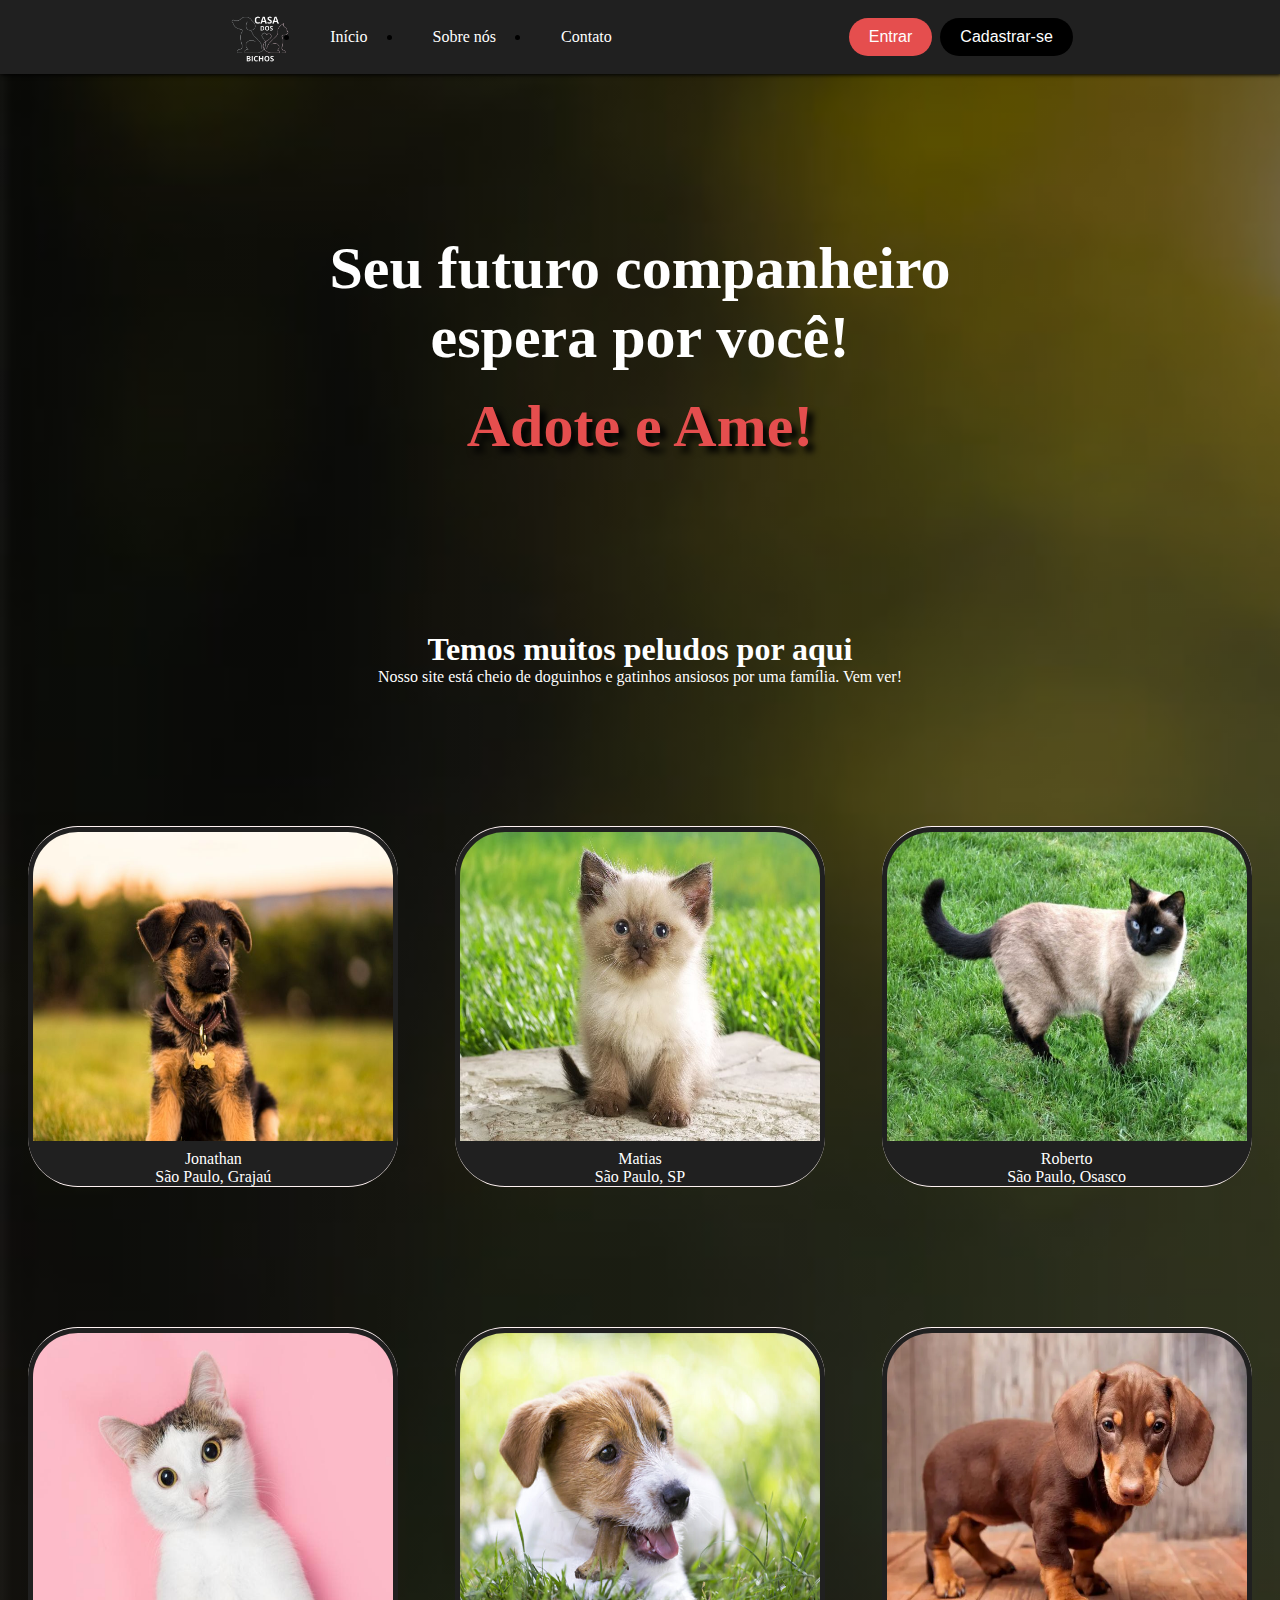
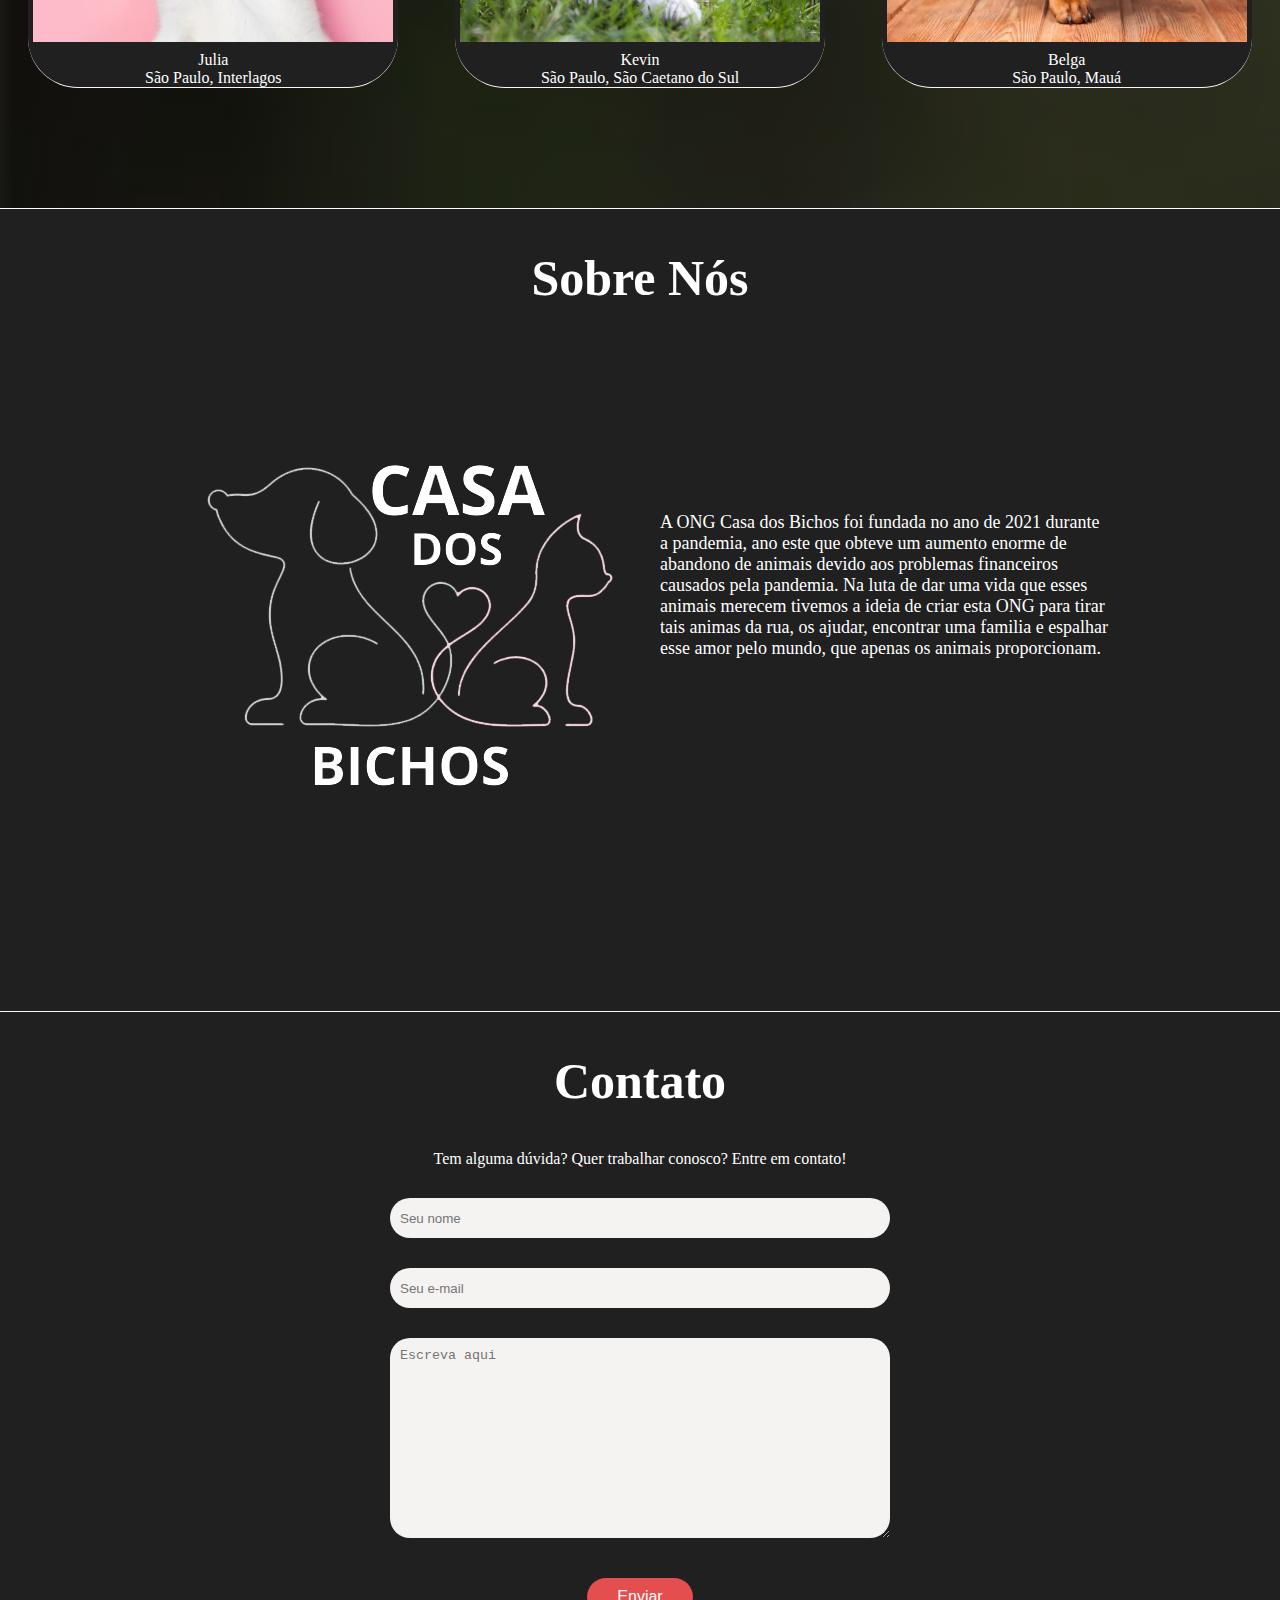
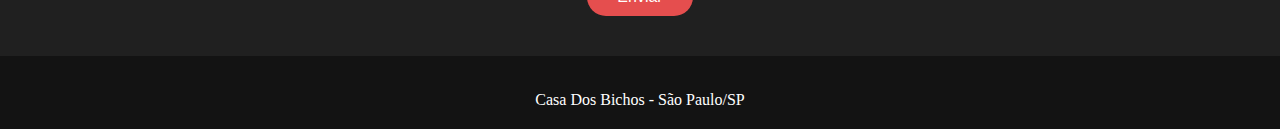
<file: index.html>
<!DOCTYPE html>
<html lang="pt-BR">
<head>
    <meta charset="UTF-8">
    <meta http-equiv="X-UA-Compatible" content="IE=edge">
    <meta name="viewport" content="width=device-width, initial-scale=1.0">
    <link href="https://cdn.jsdelivr.net/npm/bootstrap@5.3.0-alpha1/dist/css/bootstrap.min.css" rel="stylesheet" integrity="sha384-GLhlTQ8iRABdZLl6O3oVMWSktQOp6b7In1Zl3/Jr59b6EGGoI1aFkw7cmDA6j6gD" crossorigin="anonymous">
    <link rel="stylesheet" href="styles.css">

    <link rel="apple-touch-icon" sizes="57x57" href="/Imagens/Favicon//apple-icon-57x57.png">
    <link rel="apple-touch-icon" sizes="60x60" href="/Imagens/Favicon/apple-icon-60x60.png">
    <link rel="apple-touch-icon" sizes="72x72" href="/Imagens/Favicon/apple-icon-72x72.png">
    <link rel="apple-touch-icon" sizes="76x76" href="/Imagens/Favicon/apple-icon-76x76.png">
    <link rel="apple-touch-icon" sizes="114x114" href="/Imagens/Favicon/apple-icon-114x114.png">
    <link rel="apple-touch-icon" sizes="120x120" href="/Imagens/Favicon/apple-icon-120x120.png">
    <link rel="apple-touch-icon" sizes="144x144" href="/Imagens/Favicon/apple-icon-144x144.png">
    <link rel="apple-touch-icon" sizes="152x152" href="/Imagens/Favicon/apple-icon-152x152.png">
    <link rel="apple-touch-icon" sizes="180x180" href="/Imagens/Favicon/apple-icon-180x180.png">
    <link rel="icon" type="image/png" sizes="192x192"  href="/Imagens/Favicon/android-icon-192x192.png">
    <link rel="icon" type="image/png" sizes="32x32" href="/Imagens/Favicon/favicon-32x32.png">
    <link rel="icon" type="image/png" sizes="96x96" href="/Imagens/Favicon/favicon-96x96.png">
    <link rel="icon" type="image/png" sizes="16x16" href="/Imagens/Favicon/favicon-16x16.png">
    <link rel="manifest" href="/manifest.json">
    <meta name="msapplication-TileColor" content="#ffffff">
    <meta name="msapplication-TileImage" content="/ms-icon-144x144.png">
    <meta name="theme-color" content="#ffffff">

    <title>Casa Dos Bichos</title>
</head>
<body>
    <header class="cabecalho">
            <div class="cbc">
                <nav class="cabecalho-menu">
                    <a href=""><img class="cabecalho-menu-logo" src="Imagens/Logo.png" alt=""></a>
                    <li class="cabecalho-lista">
                        <a href="" class="cabecalho-menu-itens">Início</a>
                    </li>
                    <li class="cabecalho-lista">
                        <a href="#botao-sobre-nos" class="cabecalho-menu-itens">Sobre nós</a>
                    </li>
                    <li class="cabecalho-lista">
                        <a href="#botao-contato" class="cabecalho-menu-itens">Contato</a>
                    </li>
                    <div class="cabecalho-menu-botoes">
                        <a href="./login-signup/login.html"><button class="cabecalho-menu-botao-entrar" type="button">Entrar</button></a>
                        <a href="./login-signup/signup.html"><button class="cabecalho-menu-botao-cadastro" type="button">Cadastrar-se</button></a> 
                    </div>
                </nav>
            </div>
    </header>

    <div class="conteiner-menu">
        <main class="menu">
            <div class="esquerda">
                <h1 class="menu-titulo">Seu futuro companheiro espera por você!</h1>
                <h1 class="menu-titulo" id="menu-titulo-adote">Adote e Ame!</h1>
            </div>
        </main>
    </div>

    <div class="menu-titulo2">
        <h1 class="menu-titulo2-escrito">Temos muitos peludos por aqui</h1>
        <p class="menu-titulo2-escrito">Nosso site está cheio de doguinhos e gatinhos ansiosos por uma família.
        Vem ver!</p></a>
    </div>

    <div class="conteiner-conteudo">
        
        <div class="conteudo-escrito">
            <a href=""><p class="conteudo-adote">Adote</p></a>
            <img class="conteudo-animal"src="/Imagens/Animal1.jpg" alt="">
            <p>Jonathan</p>
            <p>São Paulo, Grajaú</p>
        </div>
        <div class="conteudo-escrito">
            <a href=""><p class="conteudo-adote">Adote</p></a>
            <img class="conteudo-animal"src="/Imagens/Animal2.jpg" alt="">
            <p>Matias</p>
            <p>São Paulo, SP</p>
        </div>
        <div class="conteudo-escrito">
            <a href=""><p class="conteudo-adote">Adote</p></a>
            <img class="conteudo-animal"src="/Imagens/Animal3.jpg" alt="">
            <p>Roberto</p>
            <p>São Paulo, Osasco</p>
        </div>
    </div>

    <div class="conteiner-conteudo">
        <div class="conteudo-escrito">
            <a href=""><p class="conteudo-adote">Adote</p></a>
            <img class="conteudo-animal"src="/Imagens/Animal4.jpg" alt="">
            <p>Julia</p>
            <p>São Paulo, Interlagos</p>
        </div>
        <div class="conteudo-escrito">
            <a href=""><p class="conteudo-adote">Adote</p></a>
            <img class="conteudo-animal"src="/Imagens/Animal5.jpg" alt="">
            <p>Kevin</p>
            <p>São Paulo, São Caetano do Sul</p>
        </div>
        <div class="conteudo-escrito">
            <a href=""><p class="conteudo-adote">Adote</p></a>
            <img class="conteudo-animal"src="/Imagens/Animal6.jpg" alt="">
            <p>Belga</p>
            <p>São Paulo, Mauá</p>
        </div>
    </div>

    <div class="sobre-nos">
        <h1 id="botao-sobre-nos" class="titulo-sobre-nos">Sobre Nós</h1>
        <section class="conteiner-logo-sn">
            <div class="conteudo-sn">
                <div class="imagem-sn">
                    <img src="/Imagens/Logo.png" alt="">
                </div>
                <div class="texto-sobre-nos">
                    <p class="texto-sn">A ONG Casa dos Bichos foi fundada no ano de 2021 durante a pandemia, ano este que obteve um aumento enorme de abandono de animais devido aos problemas financeiros causados pela pandemia. Na luta de dar uma vida que esses animais merecem tivemos a ideia de criar esta ONG para tirar tais animas da rua, os ajudar, encontrar uma familia e espalhar esse amor pelo mundo, que apenas os animais proporcionam.</p>
                </div>
            </div>
        </section>
    </div>
    
    <section class="contato">
        <div class="titulo-contato">
            <h1 id="botao-contato" class="">
                Contato
            </h1>
        </div>
        <p class="texto-contato">Tem alguma dúvida? Quer trabalhar conosco? Entre em contato!</p>
        <div class="div-inputs">
            <input class="inpt" type="text" placeholder="Seu nome">
            <input class="inpt" type="text" placeholder="Seu e-mail">
            <textarea class="msg" placeholder="Escreva aqui"></textarea>
            <input class="btn_submit" type="submit" value="Enviar">
        </div>
    </section>

    <footer>
        <div class="rodape">
            <p class="texto-rodape">Casa Dos Bichos - São Paulo/SP</p>
        </div>
    </footer>
</body>
</html>
</file>
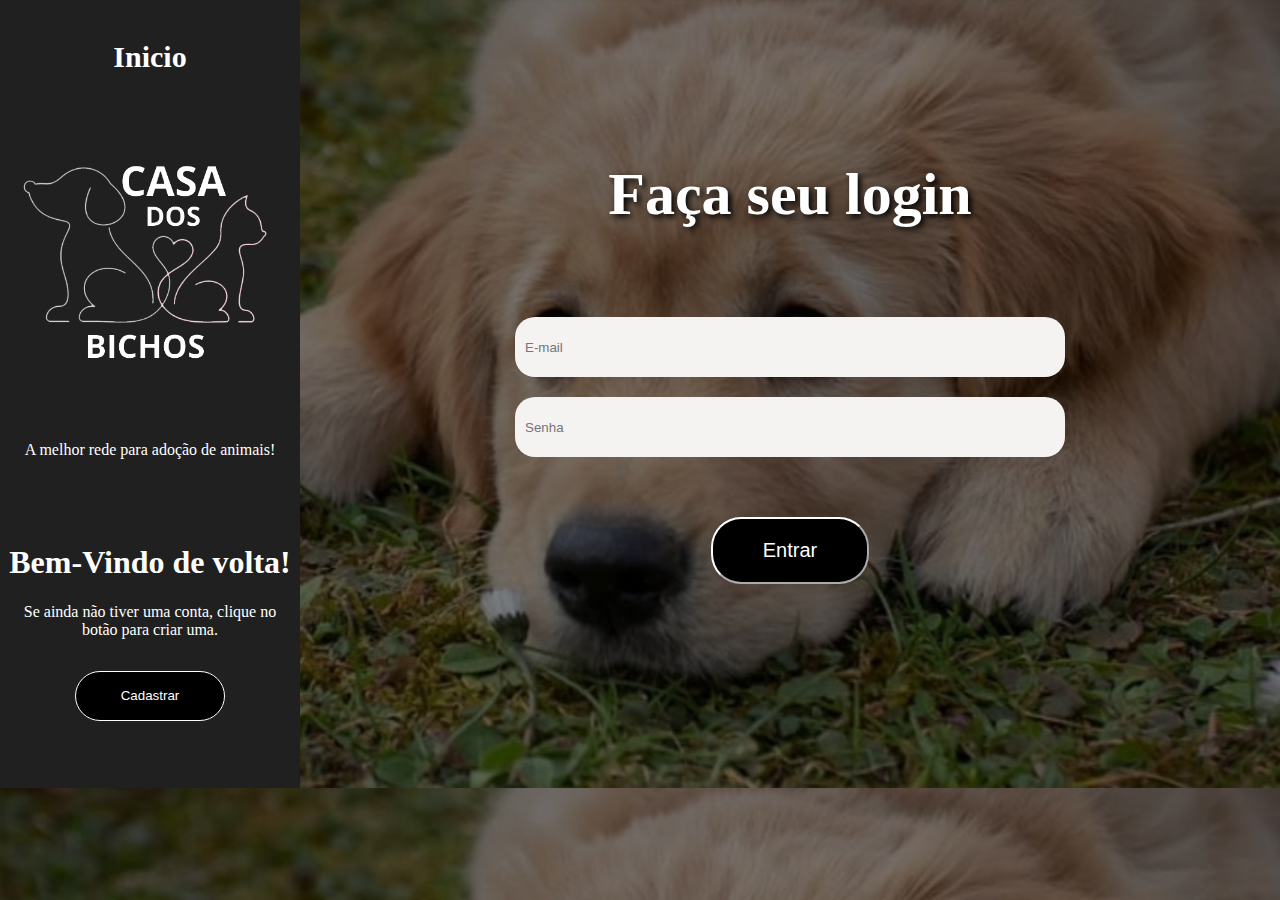
<file: login-signup/login.html>
<!DOCTYPE html>
<html lang="en">

<head>
    <link rel="stylesheet" href="login.css">
    <meta charset="UTF-8">
    <meta http-equiv="X-UA-Compatible" content="IE=edge">
    <meta name="viewport" content="width=device-width, initial-scale=1.0">

    <link rel="apple-touch-icon" sizes="57x57" href="/Imagens/Favicon//apple-icon-57x57.png">
    <link rel="apple-touch-icon" sizes="60x60" href="/Imagens/Favicon/apple-icon-60x60.png">
    <link rel="apple-touch-icon" sizes="72x72" href="/Imagens/Favicon/apple-icon-72x72.png">
    <link rel="apple-touch-icon" sizes="76x76" href="/Imagens/Favicon/apple-icon-76x76.png">
    <link rel="apple-touch-icon" sizes="114x114" href="/Imagens/Favicon/apple-icon-114x114.png">
    <link rel="apple-touch-icon" sizes="120x120" href="/Imagens/Favicon/apple-icon-120x120.png">
    <link rel="apple-touch-icon" sizes="144x144" href="/Imagens/Favicon/apple-icon-144x144.png">
    <link rel="apple-touch-icon" sizes="152x152" href="/Imagens/Favicon/apple-icon-152x152.png">
    <link rel="apple-touch-icon" sizes="180x180" href="/Imagens/Favicon/apple-icon-180x180.png">
    <link rel="icon" type="image/png" sizes="192x192"  href="/Imagens/Favicon/android-icon-192x192.png">
    <link rel="icon" type="image/png" sizes="32x32" href="/Imagens/Favicon/favicon-32x32.png">
    <link rel="icon" type="image/png" sizes="96x96" href="/Imagens/Favicon/favicon-96x96.png">
    <link rel="icon" type="image/png" sizes="16x16" href="/Imagens/Favicon/favicon-16x16.png">
    <link rel="manifest" href="/manifest.json">
    <meta name="msapplication-TileColor" content="#ffffff">
    <meta name="msapplication-TileImage" content="/ms-icon-144x144.png">
    <meta name="theme-color" content="#ffffff">
    
    <title>Entrar</title>
</head>

<body>
    <main class="main-login">
        <section class="section-login-1">
            <div class="inicio">
                <a class="inicio" href="/index.html">Inicio</a>
            </div>
            <div class="div-logo">
                <h1>
                    <a href="/index.html"><img class="logo" src="/Imagens/Logo.png" alt=""></a>
                </h1>
            </div>
            <div class="div-melhor-rede">
                <p>A melhor rede para adoção de animais!</p>
            </div>

            <div class="div-bemvindo">
                <h1>
                    Bem-Vindo de volta!
                </h1>
            </div>
            <div class="div-cadastrar-p">
                <p class="div-cadastrar-escrita">
                    Se ainda não tiver uma conta, clique no <br />botão para criar uma.
                </p>
            </div>

            <div>
                <a href="/login-signup/signup.html"><button class="button-cadastrar" type="button">Cadastrar</button></a>
            </div>
        </section>

        <section class="section-login-2">
            <div class="div-login-conta">
                <h1>
                    Faça seu login
                </h1>
            </div>
            <div class="div-inputs">
                <input type="text" placeholder="E-mail"></input>
                <input type="password" placeholder="Senha"></input>
            </div>

            <div class="div-button-entrar">
                <button class="button-entrar">
                    Entrar
                </button>
            </div>
        </section>
    </main>
</body>

</html>
</file>
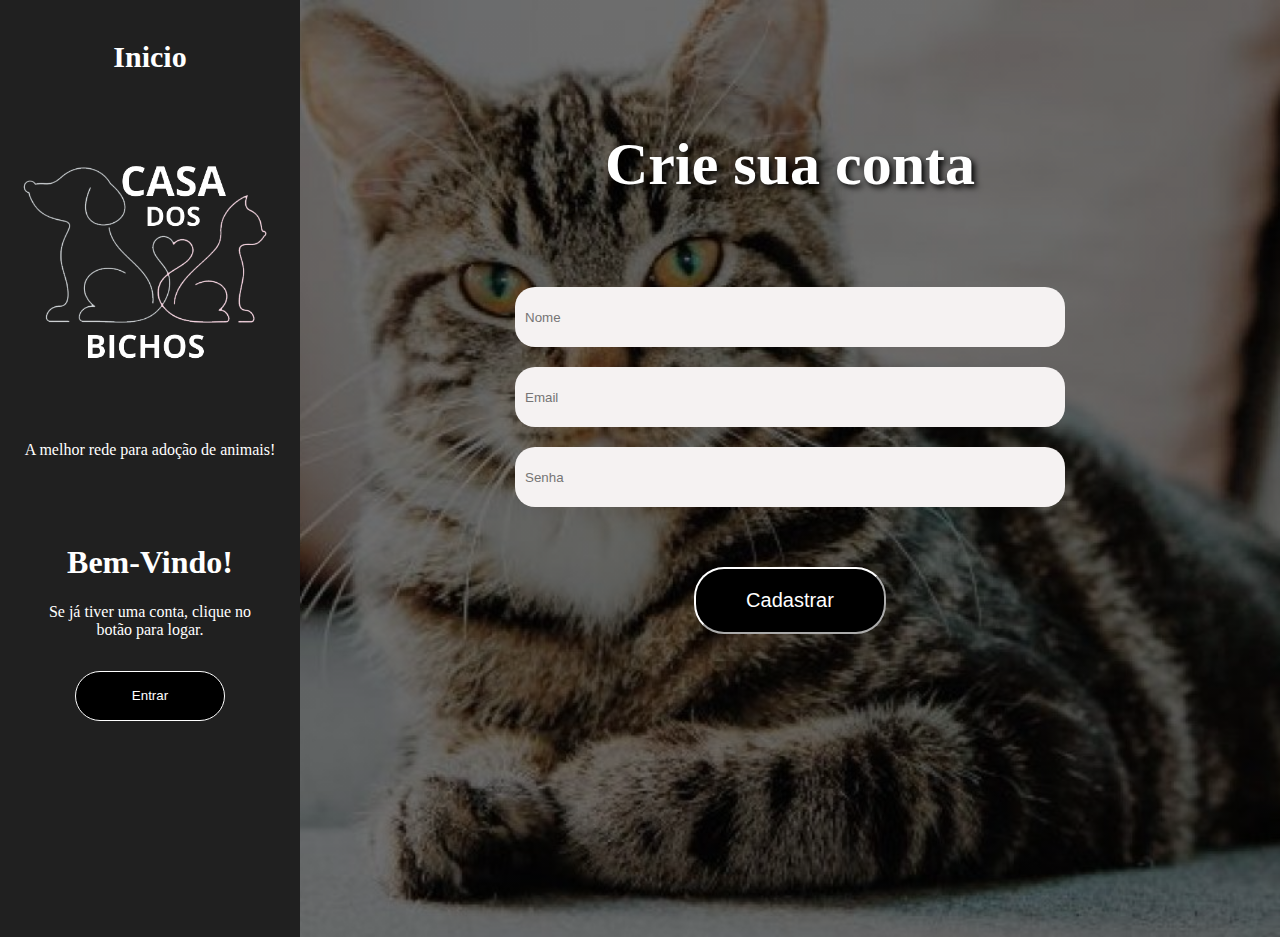
<file: login-signup/signup.html>
<!DOCTYPE html>
<html lang="en">

<head>
    <link rel="stylesheet" href="signup.css">
    <meta charset="UTF-8">
    <meta http-equiv="X-UA-Compatible" content="IE=edge">
    <meta name="viewport" content="width=device-width, initial-scale=1.0">

    <link rel="apple-touch-icon" sizes="57x57" href="/Imagens/Favicon//apple-icon-57x57.png">
    <link rel="apple-touch-icon" sizes="60x60" href="/Imagens/Favicon/apple-icon-60x60.png">
    <link rel="apple-touch-icon" sizes="72x72" href="/Imagens/Favicon/apple-icon-72x72.png">
    <link rel="apple-touch-icon" sizes="76x76" href="/Imagens/Favicon/apple-icon-76x76.png">
    <link rel="apple-touch-icon" sizes="114x114" href="/Imagens/Favicon/apple-icon-114x114.png">
    <link rel="apple-touch-icon" sizes="120x120" href="/Imagens/Favicon/apple-icon-120x120.png">
    <link rel="apple-touch-icon" sizes="144x144" href="/Imagens/Favicon/apple-icon-144x144.png">
    <link rel="apple-touch-icon" sizes="152x152" href="/Imagens/Favicon/apple-icon-152x152.png">
    <link rel="apple-touch-icon" sizes="180x180" href="/Imagens/Favicon/apple-icon-180x180.png">
    <link rel="icon" type="image/png" sizes="192x192"  href="/Imagens/Favicon/android-icon-192x192.png">
    <link rel="icon" type="image/png" sizes="32x32" href="/Imagens/Favicon/favicon-32x32.png">
    <link rel="icon" type="image/png" sizes="96x96" href="/Imagens/Favicon/favicon-96x96.png">
    <link rel="icon" type="image/png" sizes="16x16" href="/Imagens/Favicon/favicon-16x16.png">
    <link rel="manifest" href="/manifest.json">
    <meta name="msapplication-TileColor" content="#ffffff">
    <meta name="msapplication-TileImage" content="/ms-icon-144x144.png">
    <meta name="theme-color" content="#ffffff">
    
    <title>Cadastro</title>
</head>

<body>
    <main class="main-cadastro">
        <section class="section-cadastro-1">
            <div class="inicio">
                <a class="inicio" href="/index.html">Inicio</a>
            </div>
            <div class="div-logo">
                <h1>
                    <a href="/index.html"><img class="logo" src="/Imagens/Logo.png" alt=""></a>
                </h1>
            </div>
            <div class="div-melhor-rede">
                <p>A melhor rede para adoção de animais!</p>
            </div>

            <div class="div-bemvindo">
                <h1>
                    Bem-Vindo!
                </h1>
            </div>
            <div class="div-logar-p">
                <p class="div-logar-escrita">
                    Se já tiver uma conta, clique no <br />botão para logar.
                </p>
            </div>

            <div>
                <a href="/login-signup/login.html"><button class="button-entrar" type="button">Entrar</button></a>
            </div>
        </section>

        <section class="section-cadastro-2">
            <div class="div-crie-conta">
                <h1>
                    Crie sua conta
                </h1>
            </div>
            <div class="div-inputs">
                <input type="text" placeholder="Nome"></input>
                <input type="text" placeholder="Email"></input>
                <input type="password" placeholder="Senha"></input>
            </div>

            <div class="div-button-cadastrar">
                <button class="button-cadastrar">
                    Cadastrar
                </button>
            </div>
        </section>
    </main>
</body>

</html>
</file>
<file: styles.css>
*{
    margin: 0;
    padding: 0;
    -webkit-box-sizing: border-box;
    box-sizing: border-box;
    text-decoration: none;
    overflow-x: none;
}

html, body {
    scroll-behavior: smooth;
    background-image: linear-gradient(rgba(0,0,0,0.5), rgba(0,0,0,0.5)), url(/Imagens/background.jpg);
    background-size: cover;
}

.cabecalho {
    background-color: rgb(32, 32, 32);
    box-shadow: 1px 1px 4px black;
    display: flex;
    justify-content: space-around;
}

.cabecalho-lista {
    margin: auto;
}

.cabecalho-menu {
    margin-left: 20px;
    display: flex;
    align-items: center;
    justify-content: space-between;
    gap: 32px;
}

.cabecalho-menu-logo {
    width: 70px;
    height: 70px;
}

.cabecalho-menu-itens {
    margin: auto;
    text-decoration: none;
    color: white;

}

/* cor quando o mouse estiver sobre os items da navbar */
.cabecalho-menu-itens:hover {
    color: #E54E4E;
}

.cabecalho-menu-botoes {
    margin-left: 200px;
    align-items: right;
    justify-content: space-between;
}

.cabecalho-menu-botao-cadastro {
    border: none;
    border-radius: 20px;
    color: rgb(255, 255, 255);
    padding: 10px 20px;
    text-align: center;
    text-decoration: none;
    font-size: 16px;
    margin: 10px 2px;
    transition-duration: 0.3s;
    cursor: pointer;
    background-color: rgb(0, 0, 0);
}

/* cor quando mouse estiver sobre o botao */
.cabecalho-menu-botao-cadastro:hover {
    background-color: rgb(133, 133, 133);
    color: white;
}

.cabecalho-menu-botao-entrar{
    border: none;
    border-radius: 20px;
    color: rgb(255, 255, 255);
    padding: 10px 20px;
    text-align: center;
    text-decoration: none;
    font-size: 16px;
    margin: 10px 2px;
    transition-duration: 0.3s;
    cursor: pointer;
    background-color: #E54E4E;
}

.cabecalho-menu-botao-entrar:hover {
    background-color:  rgb(80, 0, 0);
    color: white;
}

.conteiner-menu {
    margin-top: 160px;
    margin-left: auto;
    margin-right: auto;
    display: flex;
    justify-content: center;
    align-items: center;
    overflow-x: hidden;
}

.menu {
    margin-bottom: 150px;
}

.menu-titulo {
    font-size: 60px;
    color: rgb(255, 255, 255);
}

.menu-titulo2 {
    color: #ffffff;
}

.menu-titulo2-escrito {
    display: flex;
    justify-content: center;
}

#menu-titulo-adote {
    color: #E54E4E;
    display: flex;
    justify-content: center;
    text-shadow: 0.1em 0.1em 0.1em black;
    padding: 20px;
    border-radius: 200px;
    border-bottom: 5px
}


.conteiner-conteudo {
    margin-top: 140px;
    background-color: rgb()31, 31, 31;
    display: flex;
    flex-direction: row;
    justify-content: space-around;
}

.conteudo-escrito {
    text-align: center;
    border-radius: 50px;
    color: #ffffff;
    background-color: rgb(32,32,32);
    border-bottom: 0.4px solid #fff2f2;
}

.conteudo-adote {
    color: white;
    font-size: 40px;
    position: absolute;
    margin: 2px;
    padding: 170px;
    background-color: rgba(0,0,0,0.5);
    text-align: center;
    border-top-left-radius: 50px;
    border-top-right-radius: 50px;
    opacity: 0;
}

.conteudo-adote:hover{
    opacity: 1;
}


.conteudo-animal {
    border-top: 0.4px solid #fff2f2;
    width: 450px;
    height: 400px;
    padding: 5px;
    border-top-left-radius: 50px;
    border-top-right-radius: 50px;
}

.sobre-nos {
    border-top: 0.4px solid #ffffff;
    color: white;
    padding-bottom: 160px;
    display: flex;
    flex-direction: column;
    text-align: left;
    background-color: rgb(32, 32, 32);
    margin-top: 120px;
}

.titulo-sobre-nos {
    text-align: center;
    font-size: 50px;
    margin-top: 40px;
    margin-bottom: 40px;
}

.texto-sn{
    margin-top: 45px;
    font-size: 18px;
}

.conteiner-logo-sn {
    width: 960px;
    margin: auto;
}

.conteudo-sn{
    display: table;
}

.imagem-sn {
    display: table-cell;
    float: left;
}

.texto-sobre-nos {
    display: table-cell;
    float: left;
    margin-top: 120px;
    width: 450px;
}

.contato {
    border-top: 0.4px solid #fff2f2;
    color: white;
    text-align: center;
    background-color: rgb(32, 32, 32);
}

#botao-contato {
    font-size: 50px;
}

.texto-contato {
    margin-bottom: 30px;
}

.titulo-contato {
    font-size: 40px;
    padding: 40px;
}

.div-inputs {
    display: flex;
    flex-direction: column;
    align-items: center;
    gap: 30px;
}

.inpt {
    width: 500px;
    height: 40px;
    padding: 10px 18em 10px 10px;
    border: none;
    border-radius: 20px;
    background-color: #f5f2f2;
}

textarea {
    border: none;
    border-radius: 20px;
    background-color: #f5f2f2;
    padding: 10px 18em 10px 10px;
    width: 500px;
    height: 200px;
}

.btn_submit {
    border: none;
    border-radius: 20px;
    color: rgb(255, 255, 255);
    padding: 10px 30px;
    text-align: center;
    text-decoration: none;
    font-size: 16px;
    margin: 10px 2px;
    transition-duration: 0.3s;
    cursor: pointer;
    background-color: #E54E4E;
    margin-bottom: 40px;
}

.btn_submit:hover {
    background-color:  rgb(80, 0, 0);
    color: white;
}

.textarea.msg {
    position: absolute;
}

.rodape {
    padding: 20px;
    color: white;
    text-align: center;
    background-color: rgb(19, 19, 19);
}

.texto-rodape {
    margin-top: 15px;
}


@media (max-width: 1440px) {
    
    .cabecalho {
        display: flex;
        flex-direction: row;
        padding: 0;
    }

    .cabecalho-menu {
        gap: 5px;
    }

    .cabecalho-menu-itens{
        padding: 10px 30px;
    }

    .esquerda {
        width: 50vw;
        display: flex;
        justify-content: center;
        align-items: center;
        flex-direction: column;
        text-align: center;
    }
    .direita {
    
        color: aliceblue;
        width: 50vw;
        display: flex;
        justify-content: center;
        align-items: center;
        flex-direction: column;
    
    }
}

@media (max-width: 1360px) {

    .conteudo-adote {
        padding: 130px;
    }

    .conteudo-animal {
        width: 370px;
        height: 320px;
    }
}
</file>
<file: login-signup/login.css>
body {
    margin: 0%;
    background-image: linear-gradient(rgba(0,0,0,0.5), rgba(0,0,0,0.5)), url(/Imagens/background-login.jpg);
    background-size: cover;
}

.main-login {
    display: flex;
    flex-direction: row;
    height: 100%;
}

.section-login-1 {
    display: flex;
    flex-direction: column;
    align-items: center;
    color: white;
    background-color: rgb(32,32,32);
    height: 937px;
    width: 300px;
}

.inicio {
    font-size: 30px;
    color: white;
    text-decoration: none;
    padding-top: 40px;
    font-weight: bold
}

.inicio:hover {
    color: #E54E4E;
}

.div-logo {
    margin-top: 0em;
}

.logo {
    height: 300px;
    width: 300px;
    margin-right: 11px;
}

.div-melhor-rede {
    margin-bottom: 3em;
}

.div-bemvindo {
    margin-bottom: -1em;
}

.div-cadastrar-p {
    margin-bottom: 1em;
}

.div-cadastrar-escrita{
    text-align: center;
}

.button-cadastrar {
    width: 150px;
    height: 50px;
    text-decoration: none;
    padding: 0.5em 2em;
    border-radius: 25px;
    border-color: white;
    background-color: black;
    color: white;
    border: 1.5px solid white;
}

.button-cadastrar:hover {
    border-color: #E54E4E;
    color: #E54E4E;
    background-color: rgb(46, 46, 46);
}

.section-login-2 {
    display: flex;
    align-items: center;
    flex-direction: column;
    width: 100%;
}

.div-login-conta {
    font-size: 30px;
    padding-top: 4em;
    color: white;
    text-shadow: 0.1em 0.1em 0.2em black;
}

.div-inputs {
    display: flex;
    flex-direction: column;
    padding-top: 3em;
}

input {
    width: 300px;
    height: 40px;
    padding: 10px 18em 10px 10px;
    margin-bottom: 1.5em;
    border: none;
    border-radius: 20px;
    background-color: #f5f2f2;
}

.button-entrar {
    font-size: 20px;
    margin-top: 2em;
    padding: 1em 2.5em;
    border-radius: 30px;
    border-color: white;
    background-color: black;
    color: white;

}

.button-entrar:hover {
    border-color: #E54E4E;
    color: #E54E4E;
    background-color: rgb(46, 46, 46);
}

@media (max-width: 1440px) {
    .section-login-1 {
        height: 788px;
    }
}
</file>
<file: login-signup/signup.css>
body {
    margin: 0%;
    background-image: linear-gradient(rgba(0,0,0,0.5), rgba(0,0,0,0.5)), url(/Imagens/background-cadastro.jpg);
    background-size: cover;
}

.main-cadastro {
    display: flex;
    flex-direction: row;
    height: 100%;
}

.section-cadastro-1 {
    display: flex;
    flex-direction: column;
    align-items: center;
    color: white;
    background-color: rgb(32,32,32);
    height: 937px;
    width: 300px;
}

.inicio {
    font-size: 30px;
    color: white;
    text-decoration: none;
    padding-top: 40px;
    font-weight: bold
}

.inicio:hover {
    color: #E54E4E;;
}

.div-logo {
    margin-top: 0em;
}

.logo {
    height: 300px;
    width: 300px;
    margin-right: 11px;
}

.div-melhor-rede {
    margin-bottom: 3em;
}

.div-bemvindo {
    margin-bottom: -1em;
}

.div-logar-p {
    margin-bottom: 1em;
}

.div-logar-escrita{
    text-align: center;
}

.button-entrar {
    width: 150px;
    height: 50px;
    text-decoration: none;
    padding: 0.5em 2.5em;
    border-radius: 25px;
    border-color: white;
    background-color: black;
    color: white;
    border: 1.5px solid white;
}

.button-entrar:hover {
    border-color: #E54E4E;
    color: #E54E4E;
    background-color: rgb(46, 46, 46);
}

.section-cadastro-2 {
    display: flex;
    align-items: center;
    flex-direction: column;
    width: 100%;
}

.div-crie-conta {
    font-size: 30px;
    padding-top: 3em;
    color: white;
    text-shadow: 0.1em 0.1em 0.2em black;
}

.div-inputs {
    display: flex;
    flex-direction: column;
    padding-top: 3em;
}

input {
    width: 300px;
    height: 40px;
    padding: 10px 18em 10px 10px;
    margin-bottom: 1.5em;
    border: none;
    border-radius: 20px;
    background-color: #f5f2f2;
}

.button-cadastrar {
    font-size: 20px;
    margin-top: 2em;
    padding: 1em 2.5em;
    border-radius: 30px;
    border-color: white;
    background-color: black;
    color: white;
}

.button-cadastrar:hover {
    border-color: #E54E4E;
    color: #E54E4E;
    background-color: rgb(46, 46, 46);
}

@media (max-width: 1440px) {
    .section-login-1 {
        height: 788px;
    }
}
</file>
